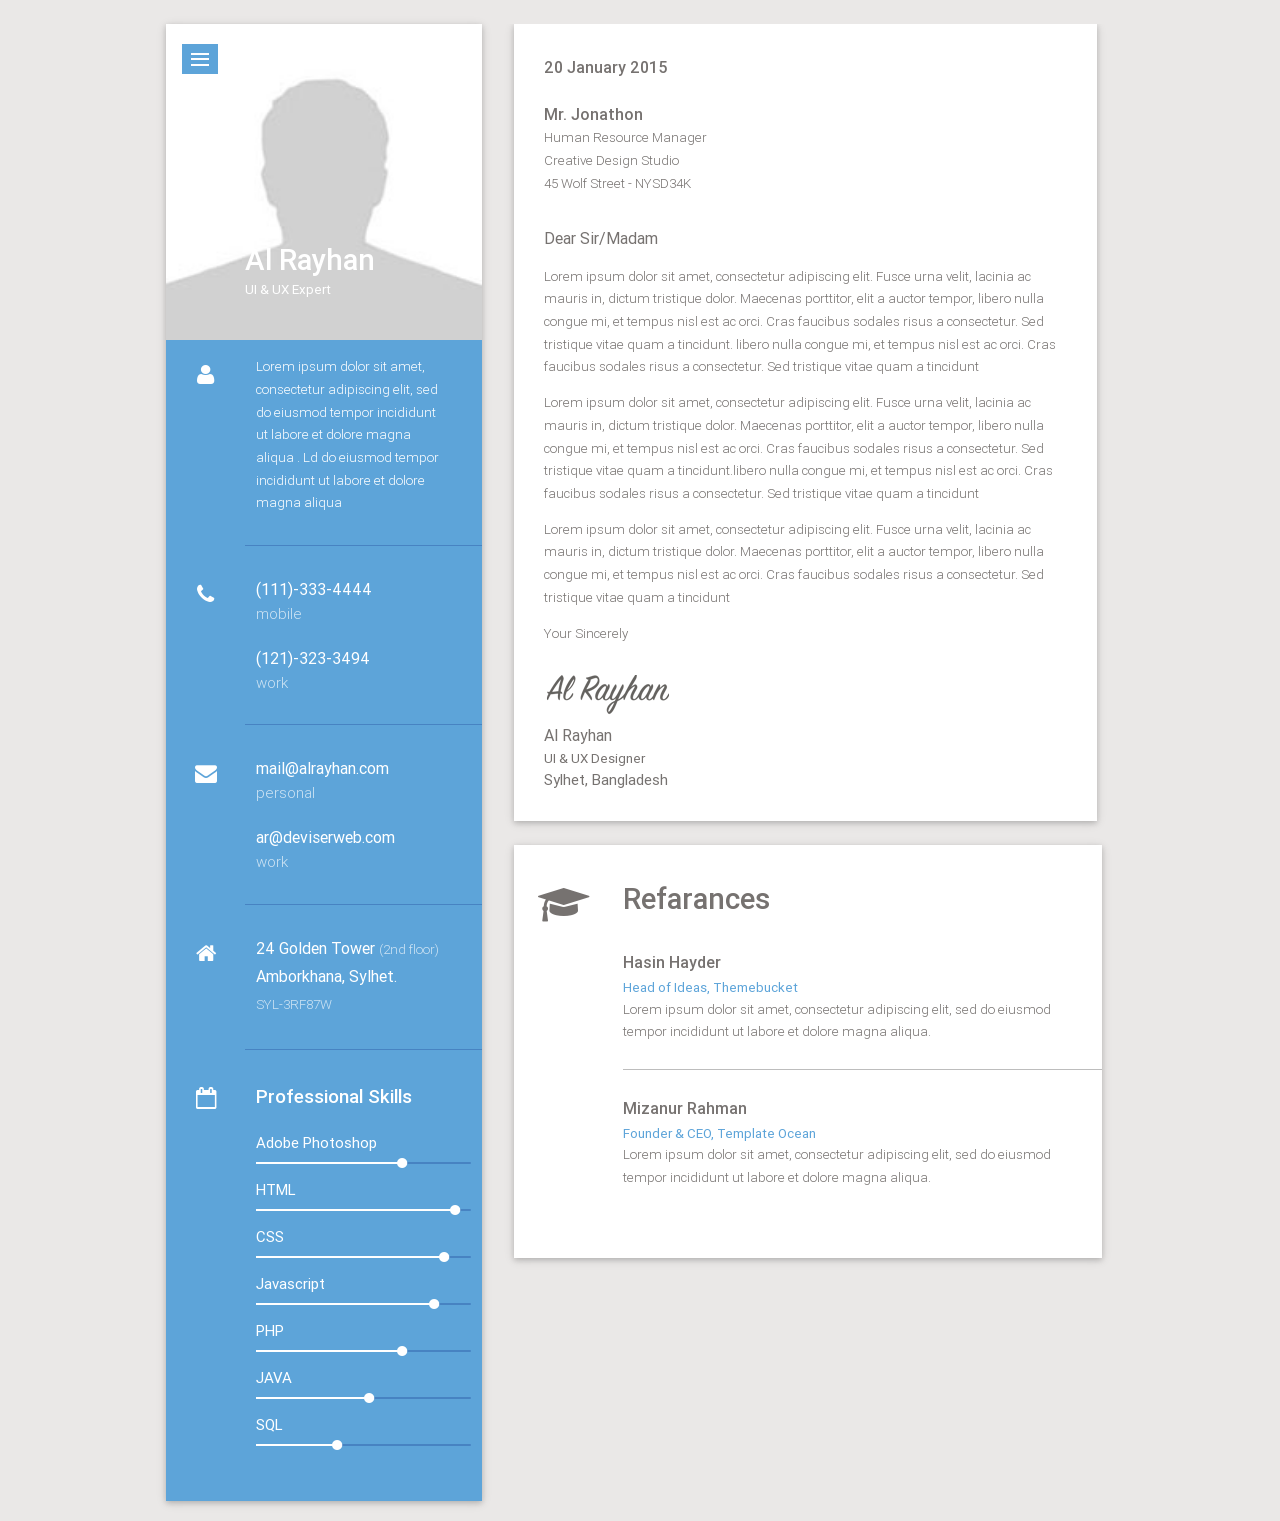
<file: SPA/cover-latter.html>
<!DOCTYPE html>
<!--[if IE 7]><html class="no-js ie7 oldie" lang="en-US"> <![endif]-->
<!--[if IE 8]><html class="no-js ie8 oldie" lang="en-US"> <![endif]-->
<!--[if gt IE 8]><!-->
<html lang="en">
    <head>
        <meta charset="utf-8">
        
        <!-- TITLE OF SITE-->
        <title> Al Rayhan </title>
        
        <!-- META TAG -->
        <meta name="viewport" content="width=device-width, initial-scale=1.0">
        <meta name="description" content="CV, Portfolio, Resume">
        <meta name="author" content="Desiver Web, Md. Siful Islam">
        
        <!-- FAVICON -->
        <link rel="icon" href="assets/images/favicon.ico">
        <link rel="apple-touch-icon" sizes="72x72" href="assets/images/apple-icon-72x72.png">
        <link rel="apple-touch-icon" sizes="76x76" href="assets/images/apple-icon-76x76.png">
        <link rel="apple-touch-icon" sizes="114x114" href="assets/images/apple-icon-114x114.png">

        <!-- ========================================
                Stylesheets
        ==========================================--> 
        
        <!-- MATERIALIZE CORE CSS -->
        <link href="assets/css/materialize.min.css" rel="stylesheet">
        

        <!-- ADDITIONAL CSS -->
        <link rel="stylesheet" href="assets/css/animate.css">
        

        <!-- FONTS -->
        <link href='http://fonts.googleapis.com/css?family=Roboto:400,100,300,700,400italic,700 italic' rel='stylesheet' type='text/css'>
        

        <!--FONTAWESOME CSS-->
        <link href="assets/icons/font-awesome-4.1.0/css/font-awesome.min.css" rel="stylesheet" type="text/css"> 
        

        <!-- CUSTOM STYLE -->
        <link href="assets/css/style.css" rel="stylesheet">
        

        <!-- RESPONSIVE CSS-->
        <link href="assets/css/responsive.css" rel="stylesheet">

        <!-- COLORS -->  
        <link rel="stylesheet" href="assets/css/colors/lime.css" title="lime">  <!-- Currently Using this color -->
        <!-- <link rel="alternate stylesheet" href="assets/css/colors/red.css" title="red"> -->
        <!-- <link rel="alternate stylesheet" href="assets/css/colors/purple.css" title="purple"> -->
        <!-- <link rel="alternate stylesheet" href="assets/css/colors/orange.css" title="orange"> -->
        <!-- <link rel="alternate stylesheet" href="assets/css/colors/green.css" title="green"> -->
        
        <!--[if lt IE 9]><script src="assets/js/ie8-responsive-file-warning.js"></script><![endif] -->
        <!-- HTML5 shim and Respond.js IE8 support of HTML5 elements and media queries -->
        <!--[if lt IE 9]>
          <script src="https://oss.maxcdn.com/libs/html5shiv/3.7.0/html5shiv.js"></script>
          <script src="https://oss.maxcdn.com/libs/respond.js/1.3.0/respond.min.js"></script>
        <![endif]-->
        
    </head>
    <body>
        <!-- Start Container-->
        <div class="container">
            <!-- row -->
            <div class="row">
            <!-- =========================================
                           SIDEBAR   
            ==========================================-->
                <!-- Start Sidebar -->
                <aside class="col l4 m12 s12 sidebar z-depth-1" id="sidebar">
                    <!--  Sidebar row -->
                    <div class="row">                      
                        <!--  top section   -->
                        <div class="heading">                            
                            <!-- =======================================
                                      IMAGE   
                            =========================================-->
                            <div class="feature-img">
                                <a href="index.html"><img src="assets/images/profile-img.jpg" class="responsive-img" alt=""></a> 
                            </div>                            
                            <!-- =========================================
                                       NAVIGATION   
                            ==========================================-->
                            <div class=" nav-icon">
                                <nav>
                                    <div class="nav-wrapper">
                                      <ul id="nav-mobile" class="side-nav">                                  
                                        <li><a href="index.html">Resume</a></li>                                        
                                        <li><a href="project.html">Projects</a></li>
                                        <li><a href="cover-latter.html">Cover Latter</a></li>
                                        <li><a href="contact.html">Contact</a></li>
                                      </ul>
                                      <a href="#" data-activates="nav-mobile" class="button-collapse  "><i class="mdi-navigation-menu"></i></a>
                                    </div>
                                </nav>
                            </div>                            
                            <!-- =========================================
                                       NAME AND TAGLINE
                            ==========================================-->
                            <div class="title col s12 m12 l9 right  wow fadeIn" data-wow-delay="0.1s">   
                                <h2>Al Rayhan</h2> <!-- title name -->
                                <h5>UI & UX Expert</h5>  <!-- tagline -->
                            </div>                         
                        </div>
                         <!-- sidebar info -->
                        <div class="col l12 m12 s12 sort-info sidebar-item">
                            <div class="row">                               
                                <div class="col m12 s12 l3 icon"> <!-- icon -->
                                   <i class="fa fa-user"></i>
                                </div>                                
                                <div class="col m12 s12 l9 info wow fadeIn a1" data-wow-delay="0.1s" > <!-- text -->
                                    <div class="section-item-details">
                                        <p>Lorem ipsum dolor sit amet, consectetur adipiscing elit, sed do eiusmod tempor incididunt ut labore et
                                        dolore magna aliqua . Ld do eiusmod tempor incididunt ut labore et dolore magna aliqua</p>
                                    </div>             
                                </div>
                            </div>         
                        </div>
                        <!-- MOBILE NUMBER -->
                        <div class="col l12 m12 s12  mobile sidebar-item">
                            <div class="row">                                
                                <div class="col m12 s12 l3 icon">
                                    <i class="fa fa-phone"></i> <!-- icon -->
                                </div>                                
                                <div class="col m12 s12 l9 info wow fadeIn a2" data-wow-delay="0.2s" >
                                    <div class="section-item-details">
                                        <div class="personal">
                                            <h4><a href="tel:555-555-5555">(111)-333-4444</a></h4> <!-- Number -->                                 
                                            <span>mobile</span> 
                                        </div>
                                        <div class="work">
                                            <h4><a href="tel:555-555-5555">(121)-323-3494</a></h4> <!-- Number -->
                                            <span>work</span> 
                                        </div>
                                    </div>
                                </div>
                            </div>             
                        </div>
                        <!--  EMAIL -->
                        <div class="col l12 m12 s12  email sidebar-item ">
                            <div class="row">                                
                                <div class="col m12 s12 l3 icon">
                                    <i class="fa fa-envelope"></i> <!-- icon -->
                                </div>                                
                                <div class="col m12 s12 l9 info wow fadeIn a3" data-wow-delay="0.3s">
                                    <div class="section-item-details">
                                        <div class="personal">                                    
                                            <h4><a href="mailto:someone@example.com">mail@alrayhan.com</a></h4> <!-- Email -->
                                            <span>personal</span> 
                                        </div>
                                        <div class="work">                                 
                                            <h4><a href="mailto:someone@example.com">ar@deviserweb.com</a></h4> <!-- Email -->
                                            <span>work</span> <br>
                                        </div>
                                    </div>
                                </div> 
                            </div>          
                        </div>
                        <!-- ADDRESS  -->
                        <div class="col l12 m12 s12  address sidebar-item ">
                            <div class="row">                                
                                <div class="col l3 m12  s12 icon">
                                    <i class="fa fa-home"></i> <!-- icon -->
                                </div>                                
                                <div class="col m12 s12 l9 info wow fadeIn a4" data-wow-delay="0.4s">
                                    <div class="section-item-details">
                                        <div class="address-details"> <!-- address  -->
                                            <h4>24 Golden Tower <span>(2nd floor)</span><br>
                                            Amborkhana, Sylhet.<br>
                                            <span>SYL-3RF87W</span></h4> 
                                        </div>                         
                                    </div>
                                </div>
                            </div>            
                        </div>
                        <!-- SKILLS -->
                        <div class="col l12 m12 s12  skills sidebar-item" >
                            <div class="row">
                                <div class="col m12 l3 s12 icon">
                                    <i class="fa fa-calendar-o"></i> <!-- icon -->
                                </div>
                                 <!-- Skills -->
                                <div class="col m12 l9 s12 skill-line a5 wow fadeIn" data-wow-delay="0.5s">
                                    <h3>Professional Skills </h3>
                                    
                                    <span>Adobe Photoshop</span>                                    
                                    <div class="progress">
                                        <div class="determinate"> 70% </div>
                                    </div>
                                    
                                    <span>HTML</span>
                                    <div class="progress">
                                        <div class="determinate"> 95%</div>
                                    </div>
                                    
                                    <span>CSS</span>
                                    <div class="progress">
                                        <div class="determinate">90%</div>
                                    </div>

                                    <span>Javascript</span>
                                    <div class="progress">
                                        <div class="determinate">85%</div>
                                    </div>

                                    <span>PHP</span>
                                    <div class="progress">
                                        <div class="determinate">70%</div>
                                    </div>

                                    <span>JAVA</span>
                                    <div class="progress">
                                        <div class="determinate">55%</div>
                                    </div>

                                    <span>SQL</span>
                                    <div class="progress">
                                        <div class="determinate">40%</div>
                                    </div>
                                </div>
                            </div>
                        </div>
                    </div>   <!-- end row -->
                </aside><!-- end sidebar -->
            <!-- =========================================
                     Cover latter 
            ==========================================-->

                <section class="col s12 m12 l8 section" id="section">
                    <div class="cover-latter z-depth-1">
                        <div class="cover-title">
                            <span>20 January 2015</span>
                            <h2>Mr. Jonathon</h2>
                            <p>Human Resource Manager<br>
                            Creative Design Studio <br>
                            45 Wolf Street - NYSD34K</p>
                        </div>
                        <h4 class="cover-title">Dear Sir/Madam</h4>
                        <p>Lorem ipsum dolor sit amet, consectetur adipiscing elit. Fusce urna velit, lacinia ac mauris in, dictum tristique dolor.
                        Maecenas porttitor, elit a auctor tempor, libero nulla congue mi, et tempus nisl est ac orci. Cras faucibus sodales risus a 
                        consectetur. Sed tristique vitae quam a tincidunt. libero nulla congue mi, et tempus nisl est ac orci. Cras faucibus sodales 
                        risus a consectetur. Sed tristique vitae quam a tincidunt</p>
                        
                        <p>Lorem ipsum dolor sit amet, consectetur adipiscing elit. Fusce urna velit, lacinia ac mauris in, dictum tristique dolor. 
                        Maecenas porttitor, elit a auctor tempor, libero nulla congue mi, et tempus nisl est ac orci. Cras faucibus sodales risus a 
                        consectetur. Sed tristique vitae quam a tincidunt.libero nulla congue mi, et tempus nisl est ac orci. Cras faucibus sodales 
                        risus a consectetur. Sed tristique vitae quam a tincidunt</p>
                        
                        <p>Lorem ipsum dolor sit amet, consectetur adipiscing elit. Fusce urna velit, lacinia ac mauris in, dictum tristique dolor.
                        Maecenas porttitor, elit a auctor tempor, libero nulla congue mi, et tempus nisl est ac orci. Cras faucibus sodales risus a 
                        consectetur. Sed tristique vitae quam a tincidunt</p>
                        <div class="cover-title">
                            <p>Your Sincerely</p>
                        </div>
                        <div class="signature">
                            <img src="assets/images/sig.png" alt="" class="img-responsive"> </img>                           
                            <h4>Al Rayhan</h4>
                            <h5> UI & UX Designer </h5> 
                            <span>Sylhet, Bangladesh</span>                            
                        </div>
                    </div>
                <!-- =========================================
                   Refference  
                ==========================================-->
                    <div class="col s12 m12 l12 section-wrapper refarances z-depth-1">
                        <div class="row"> 
                            <div class="section-icon col s12 m12 l2">
                                <i class="fa fa-graduation-cap"></i>
                            </div>
                            <div class="custom-content col s12 m12 l10 wow fadeIn a1" data-wow-delay="0.1s">
                                <h2>Refarances</h2>

                                <div class="custom-content-wrapper wow fadeIn a2" data-wow-delay="0.2s" >
                                    <h3>Hasin Hayder</h3>
                                    <span>Head of Ideas, Themebucket </span>
                                    <p>Lorem ipsum dolor sit amet, consectetur adipiscing elit, sed do eiusmod tempor incididunt ut labore et dolore magna aliqua.</p>
                                </div>

                                <div class="custom-content-wrapper wow fadeIn a3" data-wow-delay="0.3s" >
                                    <h3>Mizanur Rahman</h3>
                                    <span>Founder & CEO, Template Ocean</span>
                                    <p>Lorem ipsum dolor sit amet, consectetur adipiscing elit, sed do eiusmod tempor incididunt ut labore et dolore magna aliqua. </p>
                                </div>
                            </div>
                        </div>
                    </div>
                </section>
            </div><!-- end row -->
        </div> <!-- end container -->
            
        <!--=======================
                JavaScript
        ========================-->
        <!-- Jquery core js-->
        <script src="assets/js/jquery.min.js"></script>
        
        <!-- materialize js-->
        <script src="assets/js/materialize.min.js"></script>
        
        <!-- wow js-->
        <script src="assets/js/wow.min.js"></script>
        
        <!-- Masonry js-->
        <script src="assets/js/masonry.pkgd.js"></script>
        
        <!-- Customized js -->
        <script src="assets/js/init.js"></script>
    </body>
</html>
</file>
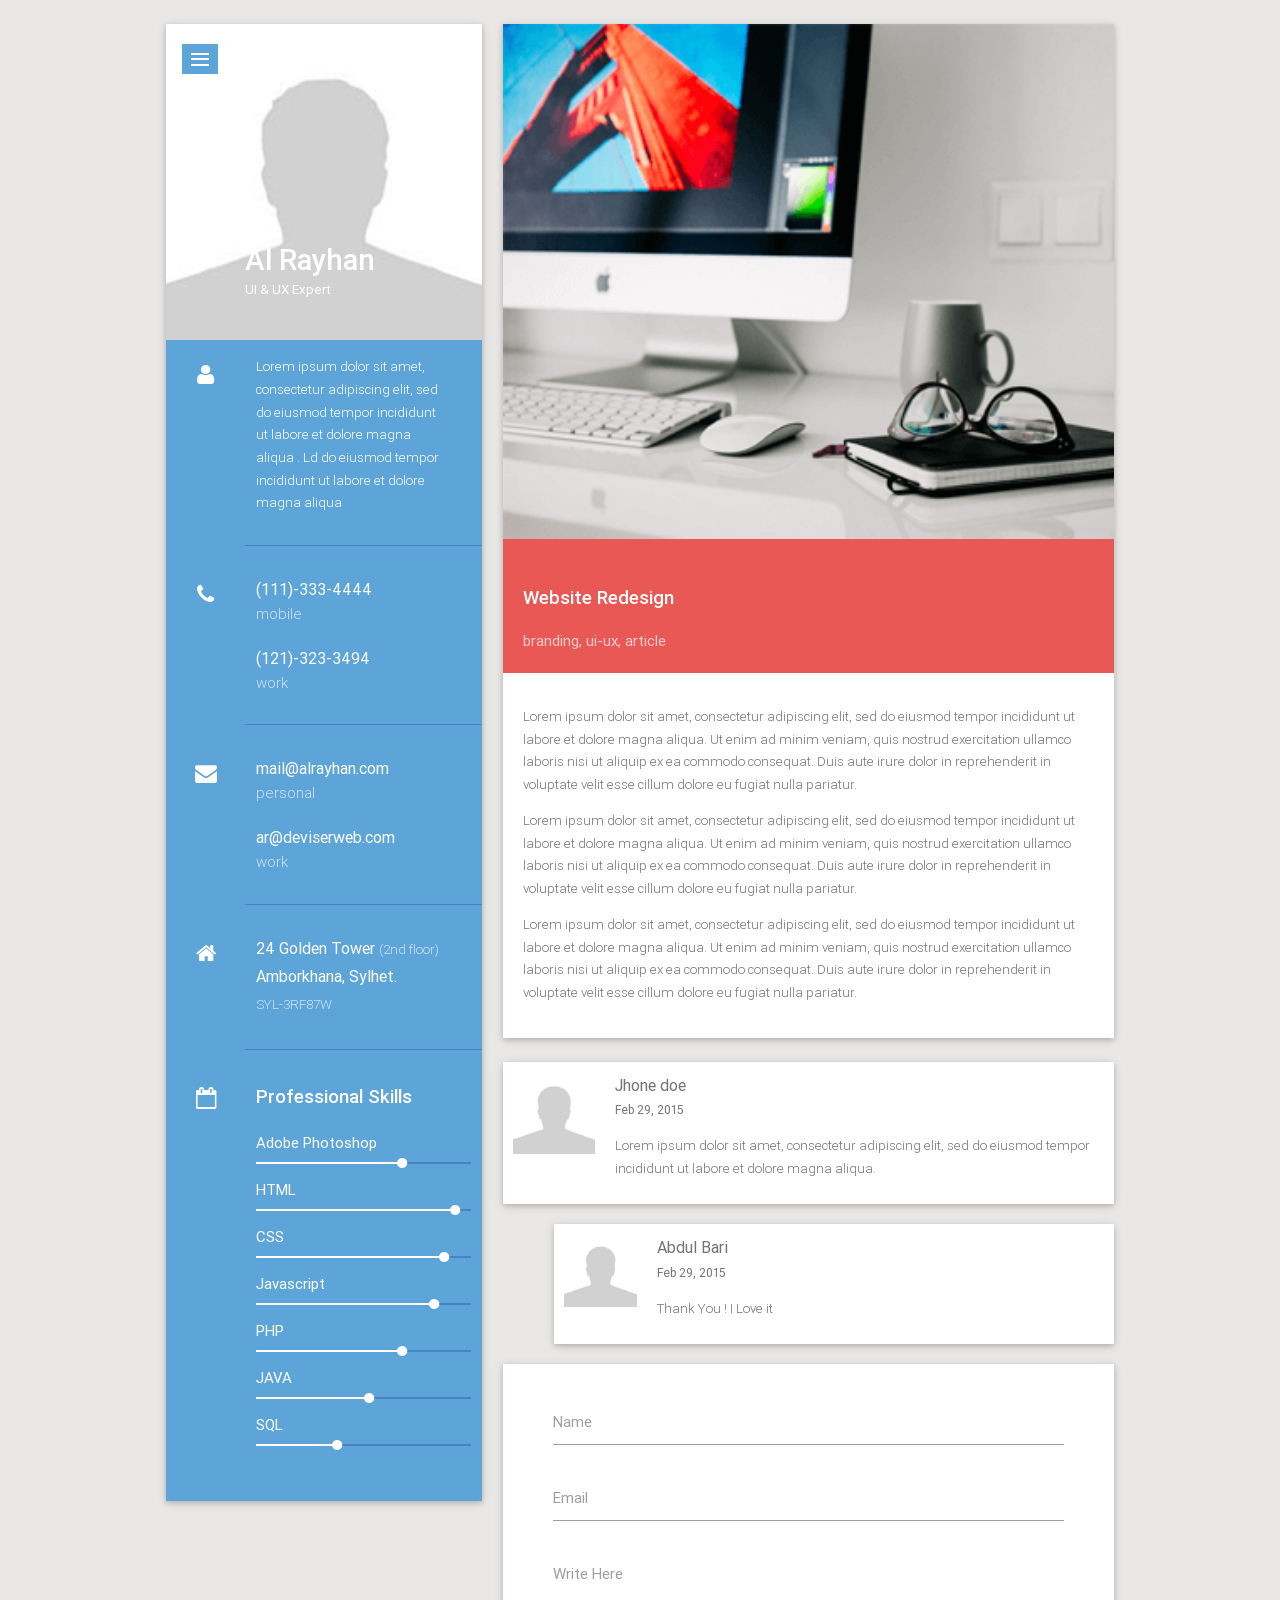
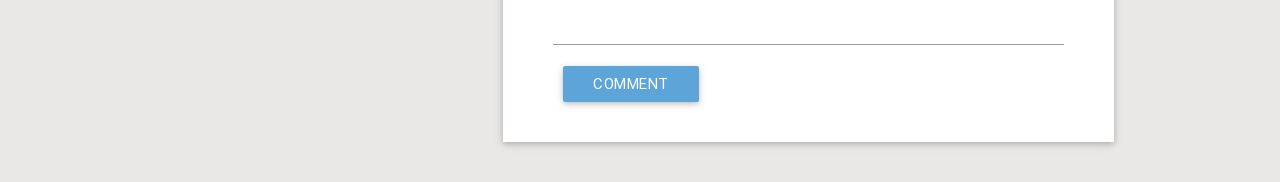
<file: SPA/project-details.html>
<!DOCTYPE html>
<!--[if IE 7]><html class="no-js ie7 oldie" lang="en-US"> <![endif]-->
<!--[if IE 8]><html class="no-js ie8 oldie" lang="en-US"> <![endif]-->
<!--[if gt IE 8]><!-->
<html lang="en">
    <head>
        <meta charset="utf-8">
        
        <!-- TITLE OF SITE-->
        <title> Al Rayhan </title>
        
        <!-- META TAG -->
        <meta name="viewport" content="width=device-width, initial-scale=1.0">
        <meta name="description" content="CV, Portfolio, Resume">
        <meta name="author" content="Desiver Web, Md. Siful Islam">
        
        <!-- FAVICON -->
        <link rel="icon" href="assets/images/favicon.ico">
        <link rel="apple-touch-icon" sizes="72x72" href="assets/images/apple-icon-72x72.png">
        <link rel="apple-touch-icon" sizes="76x76" href="assets/images/apple-icon-76x76.png">
        <link rel="apple-touch-icon" sizes="114x114" href="assets/images/apple-icon-114x114.png">

        <!-- ========================================
                Stylesheets
        ==========================================--> 
        
        <!-- MATERIALIZE CORE CSS -->
        <link href="assets/css/materialize.min.css" rel="stylesheet">
        

        <!-- ADDITIONAL CSS -->
        <link rel="stylesheet" href="assets/css/animate.css">
        

        <!-- FONTS -->
        <link href='http://fonts.googleapis.com/css?family=Roboto:400,100,300,700,400italic,700 italic' rel='stylesheet' type='text/css'>
        

        <!--FONTAWESOME CSS-->
        <link href="assets/icons/font-awesome-4.1.0/css/font-awesome.min.css" rel="stylesheet" type="text/css"> 
        

        <!-- CUSTOM STYLE -->
        <link href="assets/css/style.css" rel="stylesheet">
        

        <!-- RESPONSIVE CSS-->
        <link href="assets/css/responsive.css" rel="stylesheet">

        <!-- COLORS -->  
        <link rel="stylesheet" href="assets/css/colors/lime.css" title="lime">  <!-- Currently Using this color -->
        <!-- <link rel="alternate stylesheet" href="assets/css/colors/red.css" title="red"> -->
        <!-- <link rel="alternate stylesheet" href="assets/css/colors/purple.css" title="purple"> -->
        <!-- <link rel="alternate stylesheet" href="assets/css/colors/orange.css" title="orange"> -->
        <!-- <link rel="alternate stylesheet" href="assets/css/colors/green.css" title="green"> -->
        
        <!--[if lt IE 9]><script src="assets/js/ie8-responsive-file-warning.js"></script><![endif] -->
        <!-- HTML5 shim and Respond.js IE8 support of HTML5 elements and media queries -->
        <!--[if lt IE 9]>
          <script src="https://oss.maxcdn.com/libs/html5shiv/3.7.0/html5shiv.js"></script>
          <script src="https://oss.maxcdn.com/libs/respond.js/1.3.0/respond.min.js"></script>
        <![endif]-->
        
    </head>
    <body>
        <!-- Start Container-->
        <div class="container">
            <!-- row -->
            <div class="row">
            <!-- =========================================
                           SIDEBAR   
            ==========================================-->
                <!-- Start Sidebar -->
                <aside class="col l4 m12 s12 sidebar z-depth-1" id="sidebar">
                    <!--  Sidebar row -->
                    <div class="row">                      
                        <!--  top section   -->
                        <div class="heading">                            
                            <!-- =======================================
                                      IMAGE   
                            =========================================-->
                            <div class="feature-img">
                                <a href="index.html"><img src="assets/images/profile-img.jpg" class="responsive-img" alt=""></a> 
                            </div>                            
                            <!-- =========================================
                                       NAVIGATION   
                            ==========================================-->
                            <div class=" nav-icon">
                                <nav>
                                    <div class="nav-wrapper">
                                      <ul id="nav-mobile" class="side-nav">                                  
                                        <li><a href="index.html">Resume</a></li>                                        
                                        <li><a href="project.html">Projects</a></li>
                                        <li><a href="cover-latter.html">Cover Latter</a></li>
                                        <li><a href="contact.html">Contact</a></li>
                                      </ul>
                                      <a href="#" data-activates="nav-mobile" class="button-collapse  "><i class="mdi-navigation-menu"></i></a>
                                    </div>
                                </nav>
                            </div>                            
                            <!-- =========================================
                                       NAME AND TAGLINE
                            ==========================================-->
                            <div class="title col s12 m12 l9 right  wow fadeIn" data-wow-delay="0.1s">   
                                <h2>Al Rayhan</h2> <!-- title name -->
                                <h5>UI & UX Expert</h5>  <!-- tagline -->
                            </div>                         
                        </div>
                         <!-- sidebar info -->
                        <div class="col l12 m12 s12 sort-info sidebar-item">
                            <div class="row">                               
                                <div class="col m12 s12 l3 icon"> <!-- icon -->
                                   <i class="fa fa-user"></i>
                                </div>                                
                                <div class="col m12 s12 l9 info wow fadeIn a1" data-wow-delay="0.1s" > <!-- text -->
                                    <div class="section-item-details">
                                        <p>Lorem ipsum dolor sit amet, consectetur adipiscing elit, sed do eiusmod tempor incididunt ut labore et
                                        dolore magna aliqua . Ld do eiusmod tempor incididunt ut labore et dolore magna aliqua</p>
                                    </div>             
                                </div>
                            </div>         
                        </div>
                        <!-- MOBILE NUMBER -->
                        <div class="col l12 m12 s12  mobile sidebar-item">
                            <div class="row">                                
                                <div class="col m12 s12 l3 icon">
                                    <i class="fa fa-phone"></i> <!-- icon -->
                                </div>                                
                                <div class="col m12 s12 l9 info wow fadeIn a2" data-wow-delay="0.2s" >
                                    <div class="section-item-details">
                                        <div class="personal">
                                            <h4><a href="tel:555-555-5555">(111)-333-4444</a></h4> <!-- Number -->
                                            <span>mobile</span> 
                                        </div>
                                        <div class="work">
                                            <h4><a href="tel:555-555-5555">(121)-323-3494</a></h4> <!-- Number -->
                                            <span>work</span> 
                                        </div>
                                    </div>
                                </div>
                            </div>             
                        </div>
                        <!--  EMAIL -->
                        <div class="col l12 m12 s12  email sidebar-item ">
                            <div class="row">                                
                                <div class="col m12 s12 l3 icon">
                                    <i class="fa fa-envelope"></i> <!-- icon -->
                                </div>                                
                                <div class="col m12 s12 l9 info wow fadeIn a3" data-wow-delay="0.3s">
                                    <div class="section-item-details">
                                        <div class="personal">                                    
                                            <h4><a href="mailto:someone@example.com">mail@alrayhan.com</a></h4> <!-- Email -->
                                            <span>personal</span> 
                                        </div>
                                        <div class="work">                                 
                                            <h4><a href="mailto:someone@example.com">ar@deviserweb.com</a></h4> <!-- Email -->
                                            <span>work</span> <br>
                                        </div>
                                    </div>
                                </div> 
                            </div>          
                        </div>
                        <!-- ADDRESS  -->
                        <div class="col l12 m12 s12  address sidebar-item ">
                            <div class="row">                                
                                <div class="col l3 m12  s12 icon">
                                    <i class="fa fa-home"></i> <!-- icon -->
                                </div>                                
                                <div class="col m12 s12 l9 info wow fadeIn a4" data-wow-delay="0.4s">
                                    <div class="section-item-details">
                                        <div class="address-details"> <!-- address  -->
                                            <h4>24 Golden Tower <span>(2nd floor)</span><br>
                                            Amborkhana, Sylhet.<br>
                                            <span>SYL-3RF87W</span></h4> 
                                        </div>                         
                                    </div>
                                </div>
                            </div>            
                        </div>
                        <!-- SKILLS -->
                        <div class="col l12 m12 s12  skills sidebar-item" >
                            <div class="row">
                                <div class="col m12 l3 s12 icon">
                                    <i class="fa fa-calendar-o"></i> <!-- icon -->
                                </div>
                                 <!-- Skills -->
                                <div class="col m12 l9 s12 skill-line a5 wow fadeIn" data-wow-delay="0.5s">
                                    <h3>Professional Skills </h3>
                                    
                                    <span>Adobe Photoshop</span>                                    
                                    <div class="progress">
                                        <div class="determinate"> 70% </div>
                                    </div>
                                    
                                    <span>HTML</span>
                                    <div class="progress">
                                        <div class="determinate"> 95%</div>
                                    </div>
                                    
                                    <span>CSS</span>
                                    <div class="progress">
                                        <div class="determinate">90%</div>
                                    </div>

                                    <span>Javascript</span>
                                    <div class="progress">
                                        <div class="determinate">85%</div>
                                    </div>

                                    <span>PHP</span>
                                    <div class="progress">
                                        <div class="determinate">70%</div>
                                    </div>

                                    <span>JAVA</span>
                                    <div class="progress">
                                        <div class="determinate">55%</div>
                                    </div>

                                    <span>SQL</span>
                                    <div class="progress">
                                        <div class="determinate">40%</div>
                                    </div>
                                </div>
                            </div>
                        </div>
                    </div>   <!-- end row -->
                </aside><!-- end sidebar -->
            
                <!-- =========================================
                         Full blog post
                ==========================================-->

                <section class="col s12 m12 l8 section" > 
                    <div class="row">
                        <div class="blog"> <!-- full Blog start -->
                            <div class="col s12 m12 l12 blog-post">
                                <div class="thumbnail z-depth-1 animated">
                                    <img src="assets/images/blog1.jpg" alt="" class="responsive-img">                                        
                                    <div class="blog-details">
                                        <div class="post-title" id="blog-post-1">
                                            <a href="">
                                                <h3>Website Redesign</h3>
                                                <span>branding, ui-ux, article</span>
                                            </a>
                                        </div> 
                                        <div class="post-details">
                                            <p>Lorem ipsum dolor sit amet, consectetur adipiscing elit, sed do eiusmod tempor incididunt ut labore et dolore magna aliqua. Ut enim ad minim veniam, quis nostrud exercitation ullamco laboris nisi ut aliquip ex ea commodo consequat. Duis aute irure dolor in reprehenderit in voluptate velit esse cillum dolore eu fugiat nulla pariatur.</p>
                                            <p>Lorem ipsum dolor sit amet, consectetur adipiscing elit, sed do eiusmod tempor incididunt ut labore et dolore magna aliqua. Ut enim ad minim veniam, quis nostrud exercitation ullamco laboris nisi ut aliquip ex ea commodo consequat. Duis aute irure dolor in reprehenderit in voluptate velit esse cillum dolore eu fugiat nulla pariatur.</p>
                                            <p>Lorem ipsum dolor sit amet, consectetur adipiscing elit, sed do eiusmod tempor incididunt ut labore et dolore magna aliqua. Ut enim ad minim veniam, quis nostrud exercitation ullamco laboris nisi ut aliquip ex ea commodo consequat. Duis aute irure dolor in reprehenderit in voluptate velit esse cillum dolore eu fugiat nulla pariatur.</p>
                                        </div> 
                                    </div>              
                                </div>
                            </div>
                        </div> <!-- end  post -->
                        
                        <!-- =======================================
                             Comments
                        =========================================-->
                        <div class="col s12 m12 l12 comment right" > <!-- comment start from here -->
                            <div class="row">    
                                <div class="section-wrapper z-depth-1 wow fadeIn" data-wow-delay="0.1s">
                                    <div class="col s12 m12 l2 comment-img">
                                       <img src="assets/images/pp3.jpg" alt="" class="responsive-img"> 
                                    </div>
                                    <div class="col col s12 m12 l10 comment-details">
                                        <h4> Jhone doe </h4>
                                        <span>Feb 29, 2015</span>
                                        <p>Lorem ipsum dolor sit amet, consectetur adipiscing elit, sed do eiusmod tempor incididunt ut labore et dolore magna aliqua.</p>
                                    </div>
                                </div>
                            </div>
                        </div>  <!-- comment end from here -->
                        <div class="col s12 m12 l11 comment right" > <!-- comment start from here -->
                            <div class="row">    
                                <div class="section-wrapper z-depth-1 wow fadeIn" data-wow-delay="0.1s">
                                    <div class="col s12 m12 l2 comment-img">
                                        <img src="assets/images/pp3.jpg" alt="" class="responsive-img"> 
                                    </div>
                                    <div class="col col s12 m12 l10 comment-details">
                                        <h4> Abdul Bari </h4>
                                        <span>Feb 29, 2015</span>
                                        <p>Thank You ! I Love it </p>
                                    </div>
                                </div>
                            </div>
                        </div> <!-- comment end here -->
                        <div class="col s12 m12 l12 z-depth-1 comment-form" > <!-- Write comment from here -->
                            <div class="row"> 
                                <div class="input-field col s12 m12 l12 wow fadeIn a2" data-wow-delay="0.1s">
                                    <input id="name" name="name" type="text" class="validate">
                                    <label for="name">Name</label>
                                </div>
                                <div class="input-field col s12 wow fadeIn a4" data-wow-delay="0.3s">
                                    <input id="email" type="email" name="email" class="validate">
                                    <label for="email">Email</label>
                                </div>
                                <div class="input-field col s12 m12 l12">
                                    <textarea id="textarea1" class="materialize-textarea"></textarea>
                                    <label for="textarea1">Write Here</label>
                                    <button class="btn waves-effect waves-light wow fadeIn" type="submit" name="action" data-wow-delay="0.5s">Comment</button>
                                </div>
                            </div>
                        </div>
                    </div>
                </section> <!-- full blog end-->
                
            </div><!-- end row -->
        </div><!-- end container -->



      
    
        <!--=======================
                JavaScript
        ===================== -->
        <!-- Jquery core js-->
        <script src="assets/js/jquery.min.js"></script>
        
        <!-- materialize js-->
        <script src="assets/js/materialize.min.js"></script>
        
        <!-- wow js-->
        <script src="assets/js/wow.min.js"></script>
        
        <!-- Masonry js-->
        <script src="assets/js/masonry.pkgd.js"></script>

        <!-- Customized js -->
        <script src="assets/js/init.js"></script>
        
    </body>
</html>
</file>
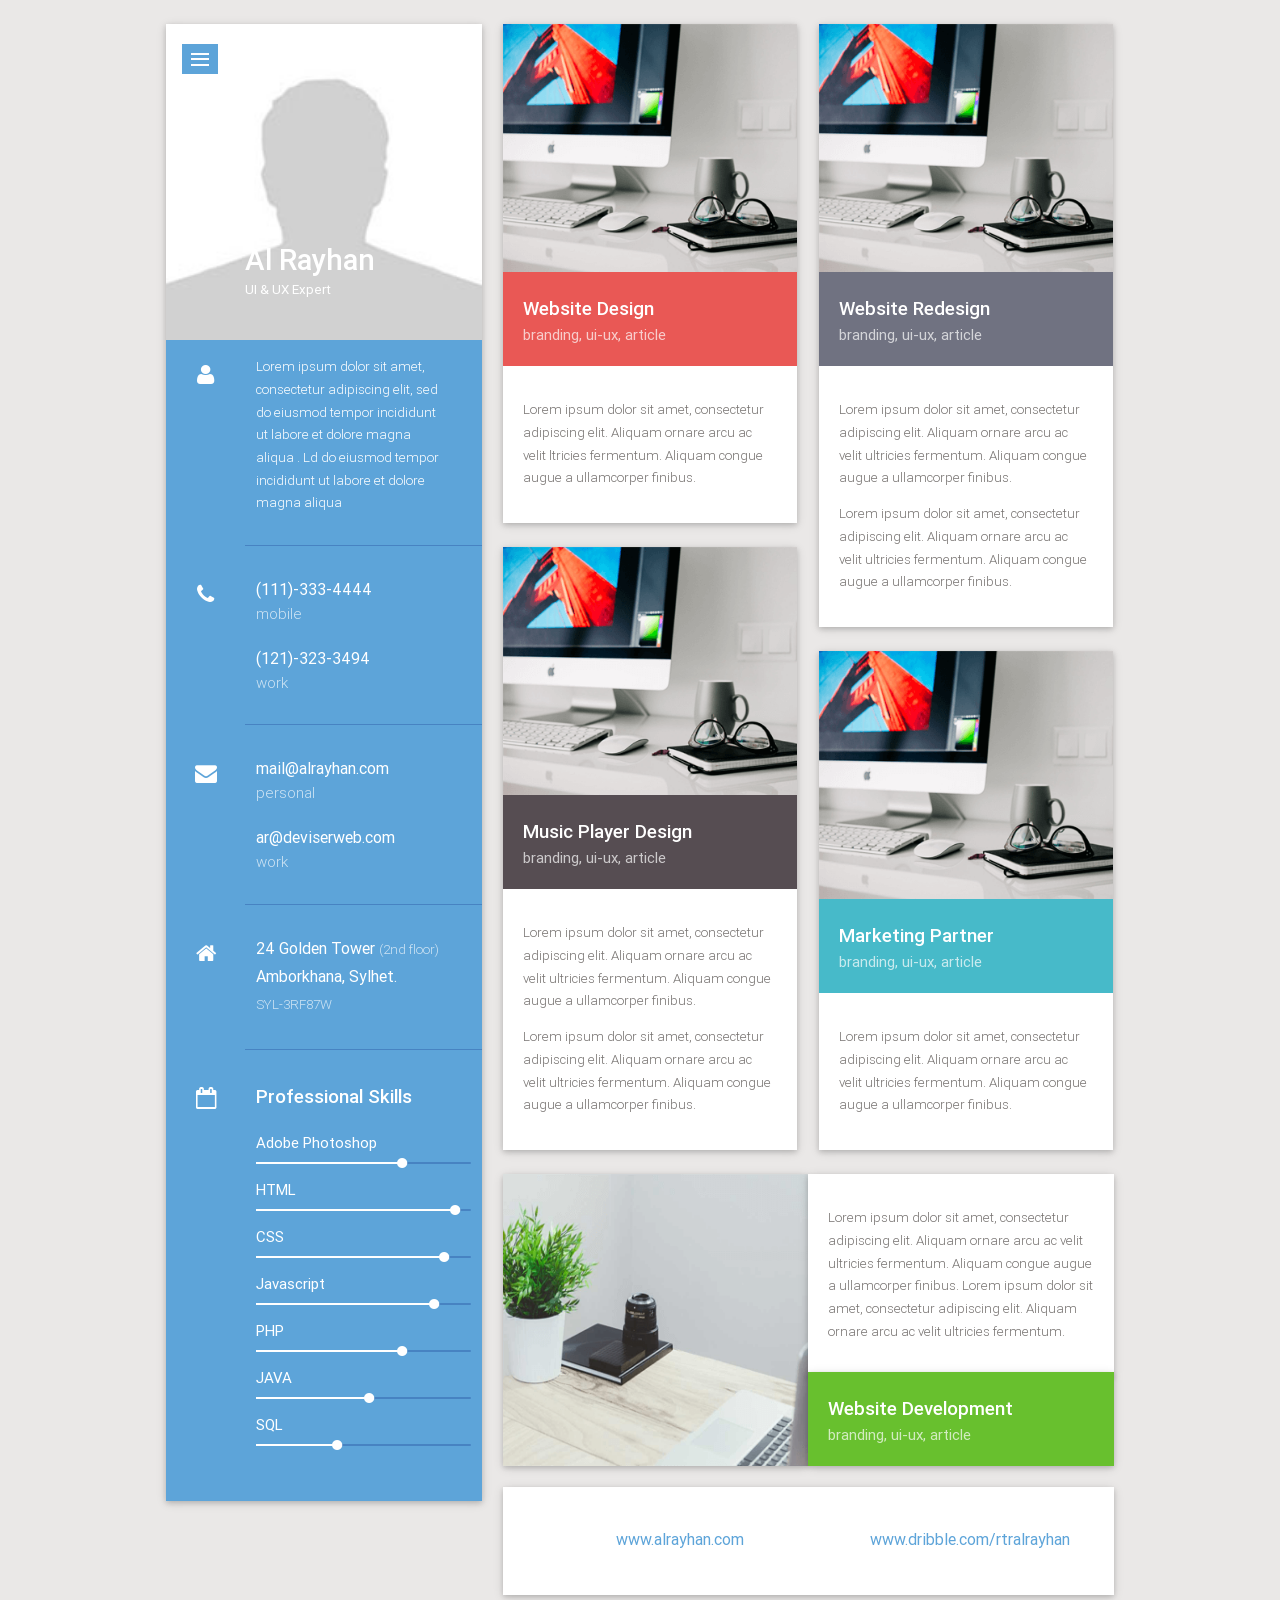
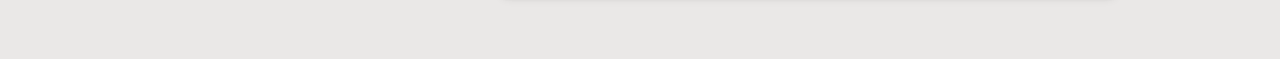
<file: SPA/project.html>
<!DOCTYPE html>
<!--[if IE 7]><html class="no-js ie7 oldie" lang="en-US"> <![endif]-->
<!--[if IE 8]><html class="no-js ie8 oldie" lang="en-US"> <![endif]-->
<!--[if gt IE 8]><!-->
<html lang="en">
    <head>
        <meta charset="utf-8">
        
        <!-- TITLE OF SITE-->
        <title> Al Rayhan </title>
        
        <!-- META TAG -->
        <meta name="viewport" content="width=device-width, initial-scale=1.0">
        <meta name="description" content="CV, Portfolio, Resume">
        <meta name="author" content="Desiver Web, Md. Siful Islam">
        
        <!-- FAVICON -->
        <link rel="icon" href="assets/images/favicon.ico">
        <link rel="apple-touch-icon" sizes="72x72" href="assets/images/apple-icon-72x72.png">
        <link rel="apple-touch-icon" sizes="76x76" href="assets/images/apple-icon-76x76.png">
        <link rel="apple-touch-icon" sizes="114x114" href="assets/images/apple-icon-114x114.png">

        <!-- ========================================
                STYLESHEETS
        ==========================================--> 
        
        <!-- MATERIALIZE CORE CSS -->
        <link href="assets/css/materialize.min.css" rel="stylesheet">
        

        <!-- ADDITIONAL CSS -->
        <link rel="stylesheet" href="assets/css/animate.css">
        

        <!-- FONTS -->
        <link href='http://fonts.googleapis.com/css?family=Roboto:400,100,300,700,400italic,700 italic' rel='stylesheet' type='text/css'>
        

        <!--FONTAWESOME CSS-->
        <link href="assets/icons/font-awesome-4.1.0/css/font-awesome.min.css" rel="stylesheet" type="text/css"> 
        

        <!-- CUSTOM STYLE -->
        <link href="assets/css/style.css" rel="stylesheet">
        

        <!-- RESPONSIVE CSS-->
        <link href="assets/css/responsive.css" rel="stylesheet">

        <!-- COLORS -->  
        <link rel="stylesheet" href="assets/css/colors/lime.css" title="lime">  <!-- Currently Using this color -->
        <!-- <link rel="alternate stylesheet" href="assets/css/colors/red.css" title="red"> -->
        <!-- <link rel="alternate stylesheet" href="assets/css/colors/purple.css" title="purple"> -->
        <!-- <link rel="alternate stylesheet" href="assets/css/colors/orange.css" title="orange"> -->
        <!-- <link rel="alternate stylesheet" href="assets/css/colors/green.css" title="green"> -->
        
        <!--[if lt IE 9]><script src="assets/js/ie8-responsive-file-warning.js"></script><![endif] -->
        <!-- HTML5 shim and Respond.js IE8 support of HTML5 elements and media queries -->
        <!--[if lt IE 9]>
          <script src="https://oss.maxcdn.com/libs/html5shiv/3.7.0/html5shiv.js"></script>
          <script src="https://oss.maxcdn.com/libs/respond.js/1.3.0/respond.min.js"></script>
        <![endif]-->
        
    </head>
    <body>
        <!-- Start Container-->
        <div class="container">
            <!-- row -->
            <div class="row">
            <!-- =========================================
                           SIDEBAR   
            ==========================================-->
                <!-- Start Sidebar -->
                <aside class="col l4 m12 s12 sidebar z-depth-1" id="sidebar">
                    <!--  Sidebar row -->
                    <div class="row">                      
                        <!--  top section   -->
                        <div class="heading">                            
                            <!-- =======================================
                                      IMAGE   
                            =========================================-->
                            <div class="feature-img">
                                <a href="index.html"><img src="assets/images/profile-img.jpg" class="responsive-img" alt=""></a> 
                            </div>                            
                            <!-- =========================================
                                       NAVIGATION   
                            ==========================================-->
                            <div class=" nav-icon">
                                <nav>
                                    <div class="nav-wrapper">
                                      <ul id="nav-mobile" class="side-nav">                                  
                                        <li><a href="index.html">Resume</a></li>                                        
                                        <li><a href="project.html">Projects</a></li>
                                        <li><a href="cover-latter.html">Cover Latter</a></li>
                                        <li><a href="contact.html">Contact</a></li>
                                      </ul>
                                      <a href="#" data-activates="nav-mobile" class="button-collapse  "><i class="mdi-navigation-menu"></i></a>
                                    </div>
                                </nav>
                            </div>                            
                            <!-- =========================================
                                       NAME AND TAGLINE
                            ==========================================-->
                            <div class="title col s12 m12 l9 right  wow fadeIn" data-wow-delay="0.1s">   
                                <h2>Al Rayhan</h2> <!-- title name -->
                                <h5>UI & UX Expert</h5>  <!-- tagline -->
                            </div>                         
                        </div>
                         <!-- sidebar info -->
                        <div class="col l12 m12 s12 sort-info sidebar-item">
                            <div class="row">                               
                                <div class="col m12 s12 l3 icon"> <!-- icon -->
                                   <i class="fa fa-user"></i>
                                </div>                                
                                <div class="col m12 s12 l9 info wow fadeIn a1" data-wow-delay="0.1s" > <!-- text -->
                                    <div class="section-item-details">
                                        <p>Lorem ipsum dolor sit amet, consectetur adipiscing elit, sed do eiusmod tempor incididunt ut labore et
                                        dolore magna aliqua . Ld do eiusmod tempor incididunt ut labore et dolore magna aliqua</p>
                                    </div>             
                                </div>
                            </div>         
                        </div>
                        
                        <!-- MOBILE NUMBER -->
                        <div class="col l12 m12 s12  mobile sidebar-item">
                            <div class="row">                                
                                <div class="col m12 s12 l3 icon">
                                    <i class="fa fa-phone"></i> <!-- icon -->
                                </div>                                
                                <div class="col m12 s12 l9 info wow fadeIn a2" data-wow-delay="0.2s" >
                                    <div class="section-item-details">
                                        <div class="personal">
                                            <h4><a href="tel:555-555-5555">(111)-333-4444</a></h4> <!-- Number -->
                                            <span>mobile</span> 
                                        </div>
                                        <div class="work">
                                            <h4><a href="tel:555-555-5555">(121)-323-3494</a></h4> <!-- Number -->
                                            <span>work</span> 
                                        </div>
                                    </div>
                                </div>
                            </div>             
                        </div>
                        
                        <!--  EMAIL -->
                        <div class="col l12 m12 s12  email sidebar-item ">
                            <div class="row">                                
                                <div class="col m12 s12 l3 icon">
                                    <i class="fa fa-envelope"></i> <!-- icon -->
                                </div>                                
                                <div class="col m12 s12 l9 info wow fadeIn a3" data-wow-delay="0.3s">
                                    <div class="section-item-details">
                                        <div class="personal">                                    
                                            <h4><a href="mailto:someone@example.com">mail@alrayhan.com</a></h4> <!-- Email -->
                                            <span>personal</span> 
                                        </div>
                                        <div class="work">                                 
                                            <h4><a href="mailto:someone@example.com">ar@deviserweb.com</a></h4> <!-- Email -->
                                            <span>work</span> <br>
                                        </div>
                                    </div>
                                </div> 
                            </div>          
                        </div>
                        
                        <!-- ADDRESS  -->
                        <div class="col l12 m12 s12  address sidebar-item ">
                            <div class="row">                                
                                <div class="col l3 m12  s12 icon">
                                    <i class="fa fa-home"></i> <!-- icon -->
                                </div>                                
                                <div class="col m12 s12 l9 info wow fadeIn a4" data-wow-delay="0.4s">
                                    <div class="section-item-details">
                                        <div class="address-details"> <!-- address  -->
                                            <h4>24 Golden Tower <span>(2nd floor)</span><br>
                                            Amborkhana, Sylhet.<br>
                                            <span>SYL-3RF87W</span></h4> 
                                        </div>                         
                                    </div>
                                </div>
                            </div>            
                        </div>
                        <!-- SKILLS -->
                        <div class="col l12 m12 s12  skills sidebar-item" >
                            <div class="row">
                                <div class="col m12 l3 s12 icon">
                                    <i class="fa fa-calendar-o"></i> <!-- icon -->
                                </div>
                                 <!-- Skills -->
                                <div class="col m12 l9 s12 skill-line a5 wow fadeIn" data-wow-delay="0.5s">
                                    <h3>Professional Skills </h3>
                                    
                                    <span>Adobe Photoshop</span>                                    
                                    <div class="progress">
                                        <div class="determinate"> 70% </div>
                                    </div>
                                    
                                    <span>HTML</span>
                                    <div class="progress">
                                        <div class="determinate"> 95%</div>
                                    </div>
                                    
                                    <span>CSS</span>
                                    <div class="progress">
                                        <div class="determinate">90%</div>
                                    </div>

                                    <span>Javascript</span>
                                    <div class="progress">
                                        <div class="determinate">85%</div>
                                    </div>

                                    <span>PHP</span>
                                    <div class="progress">
                                        <div class="determinate">70%</div>
                                    </div>

                                    <span>JAVA</span>
                                    <div class="progress">
                                        <div class="determinate">55%</div>
                                    </div>

                                    <span>SQL</span>
                                    <div class="progress">
                                        <div class="determinate">40%</div>
                                    </div>
                                </div>
                            </div>
                        </div>
                    </div>   <!-- end row -->
                </aside><!-- end sidebar -->

            <!-- =======================================
                          Projects 
            =========================================-->
                <section class="col s12 m12 l8 section" > <!-- Blog section start --> 
                    <div class="row">
                        <div class="blog">
                            <div class="col s12 m12 l6 blog-post">
                                <div class="thumbnail z-depth-1 animated">
                                    <a href="project-details.html"><img src="assets/images/blog1.jpg" alt="" class="responsive-img"></a>                                       
                                    <div class="blog-details">
                                        <div class="post-title" id="blog-post-1">
                                            <a href="project-details.html">
                                                <h2>Website Design</h2>
                                                <span>branding, ui-ux, article</span>
                                            </a>
                                        </div> 
                                        <div class="post-details">
                                            <p>Lorem ipsum dolor sit amet, consectetur adipiscing elit. Aliquam ornare arcu ac velit ltricies fermentum. Aliquam congue augue a ullamcorper finibus.</p>                           
                                        </div> 
                                    </div>              
                                </div>
                            </div>
                            <div class="col s12 m12 l6 blog-post">
                                <div class="thumbnail z-depth-1">
                                    <a href="project-details.html"><img src="assets/images/blog1.jpg" alt="" class="responsive-img"></a>                                        
                                    <div class="blog-details">
                                        <div class="post-title" id="blog-post-2">
                                            <a href="project-details.html">
                                                <h2>Website Redesign</h2>
                                                <span>branding, ui-ux, article</span>
                                            </a>
                                        </div> 
                                        <div class="post-details">
                                            <p>Lorem ipsum dolor sit amet, consectetur adipiscing elit. Aliquam ornare arcu ac velit ultricies fermentum. Aliquam congue augue a ullamcorper finibus.</p>
                                            <p>Lorem ipsum dolor sit amet, consectetur adipiscing elit. Aliquam ornare arcu ac velit ultricies fermentum. Aliquam congue augue a ullamcorper finibus.</p>
                                        </div> 
                                    </div>              
                                </div>
                            </div>
                            <div class="col s12 m12 l6 blog-post">
                                <div class="thumbnail z-depth-1">
                                    <a href="project-details.html"><img src="assets/images/blog1.jpg" alt="" class="responsive-img"></a>                                       
                                    <div class="blog-details">
                                        <div class="post-title" id="blog-post-3">
                                            <a href="project-details.html">
                                                <h2>Music Player Design</h2>
                                                <span>branding, ui-ux, article</span>
                                            </a>
                                        </div> 
                                        <div class="post-details">
                                            <p>Lorem ipsum dolor sit amet, consectetur adipiscing elit. Aliquam ornare arcu ac velit ultricies fermentum. Aliquam congue augue a ullamcorper finibus.</p> 
                                            <p>Lorem ipsum dolor sit amet, consectetur adipiscing elit. Aliquam ornare arcu ac velit ultricies fermentum. Aliquam congue augue a ullamcorper finibus.</p>  
                                        </div> 
                                    </div>              
                                </div>
                            </div>
                            <div class="col s12 m12 l6 blog-post">
                                <div class="thumbnail z-depth-1">
                                    <a href="project-details.html"><img src="assets/images/blog1.jpg" alt="" class="responsive-img"></a>                                       
                                    <div class="blog-details">
                                        <div class="post-title" id="blog-post-4">
                                            <a href="project-details.html">
                                                <h2>Marketing Partner</h2>
                                                <span>branding, ui-ux, article</span>
                                            </a>
                                        </div> 
                                        <div class="post-details">
                                            <p>Lorem ipsum dolor sit amet, consectetur adipiscing elit. Aliquam ornare arcu ac velit ultricies fermentum. Aliquam congue augue a ullamcorper finibus.</p>                            
                                        </div> 
                                    </div>              
                                </div>
                            </div>
                            <div class="col s12 m12 l12 blog-post">
                                <div class="row">
                                    <div class="thumbnail z-depth-1">                                    
                                        <div class="featured-img col m12 s12 l6 " id="featured">
                                            <a href="project-details.html"><img src="assets/images/bb3.jpg" alt="" class="responsive-img z-depth-1"></a>  
                                        </div> 
                                        <div class="caption col m12 s12 l6" id="caption">
                                            <div class="post-details z-depth-1">
                                                <p>Lorem ipsum dolor sit amet, consectetur adipiscing elit. Aliquam ornare arcu ac velit ultricies fermentum. Aliquam congue augue a ullamcorper finibus. Lorem ipsum dolor sit amet, consectetur adipiscing elit. Aliquam ornare arcu ac velit ultricies fermentum.</p>            
                                            </div>
                                            <div class="post-title z-depth-1" id="blog-post-5">
                                                <a href="project-details.html">
                                                    <h2>Website Development</h2>
                                                    <span>branding, ui-ux, article</span>
                                                </a>
                                            </div> 
                                        </div>
                                    </div>  
                                </div>
                            </div>
                        </div>
                       <!-- =========================================
                          portfolio Website
                        ==========================================-->
                        <div class="section-wrapper z-depth-1 wow fadeIn" data-wow-delay="0.1s">                            
                            <div class="col s12 m12 l10 website right" >
                                <div class="row">
                                    <div class="col s12 m12 l6">
                                       <span><a href="">www.alrayhan.com</a></span>
                                    </div>
                                    <div class="col col s12 m12 l6">
                                        <span><a href="">www.dribble.com/rtralrayhan</a></span>
                                    </div>
                                </div>
                            </div>
                        </div>
                    </div> 
                <!-- end row -->
                </section>
            </div>
        <!-- end row -->
        </div> 
        <!-- end container -->

        <!--=======================
                JavaScript
        ===================== -->
        <!-- Jquery core js-->
        <script src="assets/js/jquery.min.js"></script>
        
        <!-- materialize js-->
        <script src="assets/js/materialize.min.js"></script>
        
        <!-- wow js-->
        <script src="assets/js/wow.min.js"></script>
        
        <!-- Masonry js-->
        <script src="assets/js/masonry.pkgd.js"></script>
        
        <!-- Customized js -->
        <script src="assets/js/init.js"></script>
        
    </body>
</html>
</file>
<file: SPA/assets/css/style.css>
/*------------------------------------------------------------------
[Master Stylesheet]
Project:	    Matarial CV/Resume Template 
Version:	    1.0
Last change:	12/08/15 
Primary use:	CV/Resume, Portfolio  
-------------------------------------------------------------------*/

/*
|----------------------------------------------------------------------------
| CSS INDEX
|----------------------------------------------------------------------------
    1. GLOBAL STYLESHEET
        1-1. COMPONENTS
        1-2. TYPOGRAPHY
        1.3. BODY
    2. SIDEBAR
        2.1. NAV
    3. SECTION
        3.1 WORK EXPERIENCE
        3.2 INTERESTS
        3.2 WEBSITE
    4. PROJECT
        4.1 COMMENT
    5. COVER LATTER
    6. CONTACT
*/

/*
|----------------------------------------------------------------------------
| GLOBAL STYLESHEET
|----------------------------------------------------------------------------
*/

/* Component imported */

/*
|----------------------------------------------------------------------------
| COMPONENTS
|----------------------------------------------------------------------------
*/

.fix {
  overflow: hidden;
}
/* wow animation */
.a1 {
  visibility: visible;
  -webkit-animation-delay: 0.1s;
  -moz-animation-delay: 0.1s;
  animation-delay: 0.1s;
}
.a2 {
  visibility: visible;
  -webkit-animation-delay: 0.2s;
  -moz-animation-delay: 0.2s;
  animation-delay: 0.2s;
}
.a3 {
  visibility: visible;
  -webkit-animation-delay: 0.3s;
  -moz-animation-delay: 0.3s;
  animation-delay: 0.3s;
}
.a4 {
  visibility: visible;
  -webkit-animation-delay: 0.4s;
  -moz-animation-delay: 0.4s;
  animation-delay: 0.4s;
}
.a5 {
  visibility: visible;
  animation-delay: 0.5s;
  -webkit-animation-delay: 0.5s;
  animation-name: fadeIn;
  -webkit-animation-name: fadeIn;
}
.clear {
  clear: both;
}

/*
|----------------------------------------------------------------------------
| COLORS
|----------------------------------------------------------------------------
*/

/* Typography imported */

/*
|----------------------------------------------------------------------------
| TYPOGRAPHY
|----------------------------------------------------------------------------
*/
* {
  font-family: 'roboto', sans-serif;
}
h2,
h3 {
  font-family: 'Roboto', sans-serif;
  font-weight: 500;
}
h2 {
  font-size: 22pt;
  line-height: 37pt;
  margin: 0px;
}
h3 {
  font-size: 14pt;
  line-height: 24pt;
}
h4 {
  font-size: 12pt;
  line-height: 20pt;
  opacity: 1;
}
h5 {
  font-size: 10pt;
  margin: 0px;
  padding: 0px;
  line-height: 15pt;
}
.fa {
  font-size: 22px;
}
p {
  font-family: 'Roboto', sans-serif;
  font-weight: 300;
  font-size: 10pt;
  line-height: 17pt;
}
a {
  color: #ffffff;
}
/* Colors imported */

/*
|----------------------------------------------------------------------------
| BODY
|----------------------------------------------------------------------------
*/

body {
  background-color: #eae8e7;
  color: #767270;
  text-align: center;
}
body .container {
  margin-top: 24px;
  width: 970px;
  max-width: none !important;
}
/*
|----------------------------------------------------------------------------
| SIDEBAR
|----------------------------------------------------------------------------
*/
.sidebar {
  text-align: left;
  color: #ffffff;
  background-color: #5da4d9;
  overflow: hidden;
  display: block;
}
.heading {
  position: relative;
  /*
|----------------------------------------------------------------------------
| NAV
|----------------------------------------------------------------------------
*/
}
.heading .feature-img {
  position: relative;
}
.heading .feature-img img {
  width: 100%;
}
.heading .button-collapse {
  display: block !important;
}
.heading .nav-icon {
  position: absolute;
  top: 0;
  padding: 0 16px;
}
.heading nav {
  background-color: inherit;
  box-shadow: inherit;
}
.heading nav .button-collapse i {
  height: 30px;
  font-size: 18pt;
  line-height: 24pt;
  background-color: #5da4d9;
  margin-top: 20px;
  padding: 0px 6px;
}
.heading nav .side-nav h3 {
  color: #5da4d9;
  padding: 0 15px;
}
.heading nav .side-nav li a:hover {
  color: #5da4d9;
}
.heading nav .side-nav li:hover {
  background-color: transparent !important;
}
.heading .title {
  position: absolute;
  right: 11px;
  bottom: 46px;
}
.heading .title h5 {
  margin-top: -5px;
}
.icon {
  margin-top: 8px;
}
.icon .fa {
  display: inherit;
  text-align: center;
}
.sidebar-item {
  overflow: hidden;
  margin-top: 10px;
}
.sidebar-item:first-child {
  margin-top: 30px;
}
.section-item-details {
  padding-right: 26px;
  margin-bottom: 30px;
}
.section-item-details p {
  margin: 0px;
}
.info {
  border-bottom: 1px solid #4783c2;
  padding-left: 0px;
}
.info span {
  opacity: 0.7;
  font-weight: 300;
}
.personal {
  margin-bottom: 20px;
}
.personal h4 {
  margin: 0px;
}
.work h4 {
  margin-bottom: 0px;
}
.address-details h4 {
  margin-top: 0px;
}
.address-details h4 span {
  font-size: 10pt;
}
.skill-line {
  padding-right: 30px;
  padding-left: 0px;
}
.skill-line .progress {
  background-color: #4783c2;
  height: 2px;
  overflow: visible;
}
.skill-line .determinate {
  background-color: #ffffff;
}
.skill-line .determinate .fa {
  font-size: 12px;
  position: absolute;
  top: -5px;
  right: 0px;
  margin-left: 50%;
}
.skill-line h3 {
  margin-top: 0px;
  margin-bottom: 20px;
}
.skill-line span {
  opacity: initial;
}
/*
|----------------------------------------------------------------------------
| FORMATTING
|----------------------------------------------------------------------------
*/
#section {
  overflow: hidden;
}
.section {
  padding-left: 32px !important;
  text-align: left;
}
.section .fa {
  text-align: center;
  display: block;
  font-size: 30pt;
}
.section .section-wrapper {
  background-color: #ffffff;
  overflow: hidden;
  margin-bottom: 24px;
  padding-bottom: 24px !important;
}
.section .section-wrapper .section-icon {
  margin-top: 40px;
}
.section .section-wrapper h2 {
  margin-top: 30px;
  margin-bottom: 25px;
}
/*
|----------------------------------------------------------------------------
| WORK EXPERIENCE 
|----------------------------------------------------------------------------
*/
.custom-content {
  padding-right: 0px !important;
}
.custom-content-wrapper {
  padding-right: 30px;
  margin-bottom: 25px;
  border-bottom: 1px solid #bdbdbd;
}
.custom-content-wrapper:last-child {
  border-bottom: initial;
}
.custom-content-wrapper h3 {
  margin: 0px;
  font-size: 12pt;
  line-height: 20pt;
}
.custom-content-wrapper h3 span {
  color: #767270;
}
.custom-content-wrapper span {
  color: #5da4d9;
  margin-top: 0px;
  font-size: 10pt;
  line-height: 15pt;
}
.custom-content-wrapper p {
  margin-top: 0px;
  margin-bottom: 25px;
}
/*
|----------------------------------------------------------------------------
| INTERESTS
|----------------------------------------------------------------------------
*/
.interests ul {
  padding-left: 0px;
}
.interests ul li {
  list-style-type: none;
  display: inline-block;
  width: 19%;
}
.interests ul li .fa {
  color: #5da4d9;
  text-align: left;
}
/*
|----------------------------------------------------------------------------
| WEBSITE
|----------------------------------------------------------------------------
*/
.website {
  padding-top: 40px !important;
  padding: 20px;
}
.website span {
  font-size: 12pt;
  line-height: 18pt;
}
.website span a {
  color: #5da4d9;
  word-wrap: break-word;
}
/*
|----------------------------------------------------------------------------
| PROJECTS
|----------------------------------------------------------------------------
*/
.post-title {
  margin-top: -5px;
  color: white;
  padding: 20px;
}
.post-title h2 {
  margin: 0px;
  font-size: 14pt;
  line-height: 24pt;
}
.post-title span {
  opacity: 0.7;
}
.blog-post .thumbnail img {
  width: 100%;
  margin-bottom: -2px;
}
.blog-post:nth-child(odd) {
  padding-left: 0px !important;
}
.blog-post:nth-child(even) {
  padding-right: 0px !important;
}
.blog-post:last-child {
  padding-right: 0px !important;
}
#blog-post-1 {
  background-color: #e95855;
}
#blog-post-2 {
  background-color: #707281;
}
#blog-post-3 {
  background-color: #564d52;
}
#blog-post-4 {
  background-color: #47bac9;
}
#blog-post-5 {
  background-color: #68c02e;
}
.post-details {
  background-color: #ffffff;
  padding: 20px;
  margin-bottom: 24px;
}
.featured-img {
  padding-right: 0px !important;
}
.caption {
  padding-left: 0px !important;
}
#caption .post-details {
  margin-bottom: 0px;
}
/*
|----------------------------------------------------------------------------
| COMMENT
|----------------------------------------------------------------------------
*/
.comment .section-wrapper {
  padding-bottom: 0px !important;
  margin-bottom: 0px !important;
}
.comment .comment-img {
  padding: 10px;
}
.comment .comment-details {
  padding: 10px;
}
.comment .comment-details h4 {
  margin: 0px;
}
.comment .comment-details span {
  font-size: 9pt;
  line-height: 17pt;
}
.comment-form {
  padding-bottom: 0px;
  background-color: #fff;
  padding: 20px 50px !important;
}
/*
|----------------------------------------------------------------------------
| COVER LATTER
|----------------------------------------------------------------------------
*/
.cover-latter {
  padding: 30px;
  margin-right: 5px;
  margin-bottom: 24px;
  background-color: white;
}
.cover-latter .cover-title span {
  font-size: 12pt;
  line-height: 20pt;
  font-weight: 500;
}
.cover-latter .cover-title h2 {
  font-size: 12pt;
  line-height: 20pt;
  margin-top: 20px;
}
.cover-latter .cover-title p {
  margin-top: 0px !important;
}
.cover-latter .cover-title h4 {
  font-weight: 500;
}
.cover-latter strong {
  font-weight: 400;
}
.cover-latter p:last-child {
  margin: 30px 0px;
}
.cover-latter p h2 {
  margin-bottom: 0px;
  font-size: 12pt;
  line-height: 20pt;
}
.cover-latter .signature h4 {
  margin: 0px;
}
/*
|----------------------------------------------------------------------------
| CONTACT
|----------------------------------------------------------------------------
*/
.section .g-map {
  padding-bottom: 0px !important;
}
.section .g-map #map {
  width: 100%;
  height: 350px;
}
input[type=text]:focus:not([readonly]),
input[type=password]:focus:not([readonly]),
input[type=email]:focus:not([readonly]),
input[type=url]:focus:not([readonly]),
input[type=time]:focus:not([readonly]),
input[type=date]:focus:not([readonly]),
input[type=datetime-local]:focus:not([readonly]),
input[type=tel]:focus:not([readonly]),
input[type=number]:focus:not([readonly]),
input[type=search]:focus:not([readonly]),
textarea.materialize-textarea:focus:not([readonly]) {
  border-bottom: 1px solid #5da4d9;
}
input[type=text]:focus:not([readonly]) + label,
input[type=password]:focus:not([readonly]) + label,
input[type=email]:focus:not([readonly]) + label,
input[type=url]:focus:not([readonly]) + label,
input[type=time]:focus:not([readonly]) + label,
input[type=date]:focus:not([readonly]) + label,
input[type=datetime-local]:focus:not([readonly]) + label,
input[type=tel]:focus:not([readonly]) + label,
input[type=number]:focus:not([readonly]) + label,
input[type=search]:focus:not([readonly]) + label,
textarea.materialize-textarea:focus:not([readonly]) + label {
  color: #5da4d9;
}
.waves-me:focus {
  background-color: #5da4d9;
  color: #fff;
}
.btn {
  margin-left: 10px;
  background-color: #5da4d9;
}
.btn:hover,
.btn:focus {
  background-color: #5da4d9;
}

#msgSubmit {
    font-size: 20px;
    margin-bottom: 20px;
    margin-left: 10px;
}

.text-danger{
  color: red;
}

.text-success {
  color: #5da4d9 ;
}

.btn.disabled{
    background-color: #5da4d9;
    color: #fff;
    cursor: default;
}

.btn.disabled:focus{
    background-color: #5da4d9;
    color: #fff;
    cursor: default;
}
.btn.disabled:hover{
    background-color: #5da4d9;
    color: #fff;
    cursor: default;
}
</file>
<file: SPA/assets/css/responsive.css>
/*
|----------------------------------------------------------------------------
| Smartphones (landscape)
|----------------------------------------------------------------------------
*/

@media only screen and (min-width: 321px) and (max-device-width: 568px) {
  .container {
    width: 100% !important;
  }
  /* Sidebar Style*/
  .sidebar .sidebar-item .info {
    margin-top: 20px;
  }
  .sidebar .sidebar-item .icon {
    margin-top: 20px;
  }
  .sidebar .skill-line span {
    text-align: left;
    display: block;
  }
  .sidebar .skill-line h3 {
    margin-bottom: 50px;
  }
  /* Section Style*/
  .section {
    padding: 0px !important;
    text-align: center;
    margin-top: 30px;
    padding: 0px 22px;
  }
  .section h4 {
    margin-bottom: 10px;
  }
  .section .custom-content-wrapper p {
    padding: 15px;
  }
  .section .section-wrapper h2 {
    margin-top: 10px;
    margin-bottom: 10px;
  }
  .interests {
    margin-bottom: 10px;
  }
  .interests ul li {
    padding: 10px 15px;
    margin-right: initial;
  }
}
/*
|----------------------------------------------------------------------------
| Smartphones (portrait) 
|----------------------------------------------------------------------------
*/

@media only screen and (max-width: 320px) {
  .container {
    width: 100% !important;
  }
  /* Sidebar Style*/
  .sidebar .nav-icon {
    top: 0;
  }
  .sidebar .button-collapse {
    margin-left: 0px;
  }
  .sidebar-item .info {
    margin-top: 20px;
  }
  .skill-line span {
    text-align: left;
    display: block;
  }
  .skill-line h3 {
    margin-bottom: 50px;
  }
  /* Sidebar Style*/
  .section {
    padding: 0px !important;
    margin-top: 30px;
    padding: 0px 22px;
  }
  .section h4 {
    line-height: 24px;
    margin-bottom: 10px;
  }
  .section .custom-content-wrapper p {
    padding: 15px;
  }
  .interests {
    margin-top: 20px;
    margin-bottom: 10px;
  }
  .interests ul li .fa {
    text-align: center;
  }
}

/*
|----------------------------------------------------------------------------
| iPads (landscape)
|----------------------------------------------------------------------------
*/

@media only screen and (min-device-width: 768px) and (max-device-width: 1024px) and (orientation: landscape) {
  /* Sidebar Style*/
  .sidebar .icon {
    margin-bottom: 15px;
  }
  .sidebar .nav-icon {
    top: 0px;
  }
  /* Sidebar Style*/
  .section {
    text-align: left;
    padding-right: 0px !important;
    padding-left: 24px !important;
  }
  .section .education-details p {
    margin-top: 5px;
    padding-top: 0px;
  }
}
/* iPads (portrait) */
@media only screen and (min-device-width: 768px) and (max-device-width: 1024px) and (orientation: portrait) {
  body {
    text-align: center;
  }
  .container {
    width: 100% !important;
  }
  .sidebar .nav-icon {
    top: 130px;
  }
  .sidebar .sidebar-item {
    overflow: hidden;
  }
  .sidebar .icon {
    margin: 30px 0;
  }
  .sidebar .button-collapse {
    margin-left: 6px;
  }
  .sidebar .skill-line span {
    text-align: left;
    display: block;
  }
  .sidebar .skill-line h3 {
    margin-bottom: 20px;
  }
  .section {
    padding: 0px !important;
    margin-top: 30px;
    padding: 0px 22px;
    text-align: center;
  }
  .section .custom-content-wrapper p {
    margin-top: 5px;
    padding: 0px 20px;
  }
  .interests {
    margin-top: 20px;
    margin-bottom: 10px;
  }
}
/* tab portrait and down   */
@media only screen and (max-width: 992px) {
  .container {
    width: 100% !important;
    margin-top: 0px !important;
  }
  .row {
    margin-left: -1.5rem !important;
    margin-right: -1.5rem !important;
    overflow-x: hidden !important;
  }
  /* Nav  Style*/
  .button-collapse i {
    margin-left: 20px;
  }
  /* Sidebar Style*/
  .sidebar {
    text-align: center;
  }
  .sidebar .sidebar-item {
    padding: 0px 30px;
  }
  .sidebar .section-item-details {
    padding: 0 20px;
  }
  .sidebar .icon {
    margin-top: 20px;
    margin-bottom: 20px;
  }
  .sidebar .info {
    padding-left: 15px;
  }
  .sidebar .skill-line {
    margin-right: 0px !important;
    padding: 20px;
  }
  .sidebar .skill-line span {
    text-align: left;
    display: block;
  }
  /* Section Style*/
  .section {
    text-align: center;
    margin-top: 30px;
    padding: 0px !important;
  }
  .section .section-details {
    margin-right: 0px;
  }
  .section .section-details h2 {
    margin-top: 20px;
    margin-bottom: 20px;
  }
  .section .custom-content-wrapper {
    padding: initial;
  }
  .section .custom-content-wrapper p {
    margin-top: 10px;
    padding: 0 20px;
  }
  .section .custom-content {
    padding: 0 10px !important;
  }
  .section .custom-content,
  .section .blog-post {
    margin: 0px 30px;
  }
  /* Cover latter section Style*/
  .cover-latter {
    text-align: left;
    margin-right: 0px;
  }
  /* Refarence section Style*/
  .refarances {
    padding: 20px 10px 10px;
  }
  /* Interest section Style*/
  .interests ul li .fa {
    text-align: center;
  }
  /* Blog section Style*/
  .post-details p {
    padding: 0 30px;
  }
  /* Contact section Style*/
  #contact {
    padding: 0px 40px;
  }
  /* Full post comment Style*/
  .comment {
    padding: 0 40px !important;
  }
  .comment-form {
    padding: 0 50px !important;
  }
  .comment-details {
    padding: 20px;
  }
}
/*
|----------------------------------------------------------------------------
| iphone 6 (portrait and landscape) 
|----------------------------------------------------------------------------
*/

@media only screen and (min-device-width: 375px) and (max-device-width: 667px) {
  body {
    text-align: center;
  }
  .sidebar .sidebar-item {
    margin-top: 0px;
  }
  .skill-line span {
    text-align: left;
    display: block;
  }
}
</file>
<file: SPA/assets/css/colors/lime.css>
/* 
***** body  *****
*/
body {
  background-color: #eae8e7;
  color: #767270;
}

/* 
***** Sidebar  *****
*/
.sidebar {
  color: #ffffff;
  background-color: #5da4d9;
  
}
.sidebar .heading nav .button-collapse i {
  background-color: #5da4d9;
}
.sidebar .heading nav .side-nav h3 {
  color: #e74c3c;
}
.sidebar .heading nav .side-nav li a:hover {
  color: #5da4d9;
}
.sidebar .heading nav .side-nav li:hover {
  background-color: transparent !important;
}

.sidebar .info {
  border-bottom: 1px solid #4783c2;
}

.sidebar .skill-line .progress {
  background-color: #4783c2;
}
.sidebar .skill-line .determinate {
  background-color: #ffffff;
}

/* 
***** Sections *****
*/

.section .section-wrapper {
  background-color: #ffffff;
}

/*
***** Work Experience  *****
*/
.custom-content-wrapper {
  border-bottom: 1px solid #bdbdbd;
}

.custom-content-wrapper span {
  color: #5da4d9;
}

/*
*****  Interests  *****
*/

.interests ul li .fa {
  color: #5da4d9;
}
/* 
***** Portfolio website  *****
*/

.website span a {
  color: #5da4d9;
}

/* ***** Contact  *****
*  
*/

input[type=text]:focus:not([readonly]),
input[type=password]:focus:not([readonly]),
input[type=email]:focus:not([readonly]),
input[type=url]:focus:not([readonly]),
input[type=time]:focus:not([readonly]),
input[type=date]:focus:not([readonly]),
input[type=datetime-local]:focus:not([readonly]),
input[type=tel]:focus:not([readonly]),
input[type=number]:focus:not([readonly]),
input[type=search]:focus:not([readonly]),
textarea.materialize-textarea:focus:not([readonly]) {
  border-bottom: 1px solid #5da4d9;
}
input[type=text]:focus:not([readonly]) + label,
input[type=password]:focus:not([readonly]) + label,
input[type=email]:focus:not([readonly]) + label,
input[type=url]:focus:not([readonly]) + label,
input[type=time]:focus:not([readonly]) + label,
input[type=date]:focus:not([readonly]) + label,
input[type=datetime-local]:focus:not([readonly]) + label,
input[type=tel]:focus:not([readonly]) + label,
input[type=number]:focus:not([readonly]) + label,
input[type=search]:focus:not([readonly]) + label,
textarea.materialize-textarea:focus:not([readonly]) + label {
  color: #5da4d9;
}
.waves-me:focus {
  background-color: #5da4d9;
  color: #fff;
}
.btn {
  margin-left: 10px;
  background-color: #5da4d9;
}
.btn:hover,
.btn:focus {
  background-color: #5da4d9;
}
</file>
<file: SPA/assets/css/colors/red.css>
/* 
***** body  *****
*/
body {
  background-color: #eae8e7;
  color: #767270;
}

/* 
***** Sidebar  *****
*/
.sidebar {
  color: #ffffff;
  background-color: #e74c3c;
  
}
.sidebar .heading nav .button-collapse i {
  background-color: #e74c3c;
}
.sidebar .heading nav .side-nav h3 {
  color: #e74c3c;
}
.sidebar .heading nav .side-nav li a:hover {
  color: #e74c3c;
}
.sidebar .heading nav .side-nav li:hover {
  background-color: transparent !important;
}

.sidebar .info {
  border-bottom: 1px solid #c83c2e;
}

.sidebar .skill-line .progress {
  background-color: #c83c2e;
}
.sidebar .skill-line .determinate {
  background-color: #ffffff;
}

/* 
***** Sections *****
*/

.section .section-wrapper {
  background-color: #ffffff;
}

/*
***** Work Experience  *****
*/
.custom-content-wrapper {
  border-bottom: 1px solid #bdbdbd;
}

.custom-content-wrapper span {
  color: #e74c3c;
}

/*
*****  Interests  *****
*/

.interests ul li .fa {
  color: #e74c3c;
}
/* 
***** Portfolio website  *****
*/

.website span a {
  color: #e74c3c;
}

/* ***** Contact  *****
*  
*/

input[type=text]:focus:not([readonly]),
input[type=password]:focus:not([readonly]),
input[type=email]:focus:not([readonly]),
input[type=url]:focus:not([readonly]),
input[type=time]:focus:not([readonly]),
input[type=date]:focus:not([readonly]),
input[type=datetime-local]:focus:not([readonly]),
input[type=tel]:focus:not([readonly]),
input[type=number]:focus:not([readonly]),
input[type=search]:focus:not([readonly]),
textarea.materialize-textarea:focus:not([readonly]) {
  border-bottom: 1px solid #e74c3c;
}
input[type=text]:focus:not([readonly]) + label,
input[type=password]:focus:not([readonly]) + label,
input[type=email]:focus:not([readonly]) + label,
input[type=url]:focus:not([readonly]) + label,
input[type=time]:focus:not([readonly]) + label,
input[type=date]:focus:not([readonly]) + label,
input[type=datetime-local]:focus:not([readonly]) + label,
input[type=tel]:focus:not([readonly]) + label,
input[type=number]:focus:not([readonly]) + label,
input[type=search]:focus:not([readonly]) + label,
textarea.materialize-textarea:focus:not([readonly]) + label {
  color: #e74c3c;
}
.waves-me:focus {
  background-color: #e74c3c;
  color: #fff;
}
.btn {
  margin-left: 10px;
  background-color: #e74c3c;
}
.btn:hover,
.btn:focus {
  background-color: #e74c3c;
}
</file>
<file: SPA/assets/css/colors/purple.css>
body {
  background-color: #eae8e7;
  color: #767270;
}
/* style for

***** Sidebar  *****

*/
.sidebar {
  color: #ffffff;
  background-color: #673ab7;
}

.sidebar .heading nav .button-collapse i {
  background-color: #673ab7;
}
.sidebar .heading nav .side-nav h3 {
  color: #673ab7;
}
.sidebar .heading nav .side-nav li a:hover {
  color: #673ab7;
}
.sidebar .info {
  border-bottom: 1px solid #512da8;
}
.sidebar .skill-line .progress {
  background-color: #512da8;
}
.sidebar .skill-line .determinate {
  background-color: #ffffff;
}
/* 
***** Work Experience  *****
*/

.custom-content-wrapper {
  border-bottom: 1px solid #bdbdbd;
}
.custom-content-wrapper span {
  color: #673ab7;
}

/* style for

*****  Interests  *****

*/

.interests ul li .fa {
  color: #673ab7;
}
/* 
***** Portfolio website  *****
*/
.website span a {
  color: #673ab7;
}

input[type=text]:focus:not([readonly]),
input[type=password]:focus:not([readonly]),
input[type=email]:focus:not([readonly]),
input[type=url]:focus:not([readonly]),
input[type=time]:focus:not([readonly]),
input[type=date]:focus:not([readonly]),
input[type=datetime-local]:focus:not([readonly]),
input[type=tel]:focus:not([readonly]),
input[type=number]:focus:not([readonly]),
input[type=search]:focus:not([readonly]),
textarea.materialize-textarea:focus:not([readonly]) {
  border-bottom: 1px solid #673ab7;
}
input[type=text]:focus:not([readonly]) + label,
input[type=password]:focus:not([readonly]) + label,
input[type=email]:focus:not([readonly]) + label,
input[type=url]:focus:not([readonly]) + label,
input[type=time]:focus:not([readonly]) + label,
input[type=date]:focus:not([readonly]) + label,
input[type=datetime-local]:focus:not([readonly]) + label,
input[type=tel]:focus:not([readonly]) + label,
input[type=number]:focus:not([readonly]) + label,
input[type=search]:focus:not([readonly]) + label,
textarea.materialize-textarea:focus:not([readonly]) + label {
  color: #673ab7;
}
.waves-me:focus {
  background-color: #673ab7;
  color: #fff;
}
.btn {

  background-color: #673ab7;
}
.btn:hover,
.btn:focus {
  background-color: #673ab7;
}
</file>
<file: SPA/assets/css/colors/orange.css>
/* 
***** body  *****
*/
body {
  background-color: #eae8e7;
  color: #767270;
}

/* 
***** Sidebar  *****
*/
.sidebar {
  color: #ffffff;
  background-color: #e67e22;
}

.sidebar .heading nav .button-collapse i {
  background-color: #e67e22;
}
.sidebar .heading nav .side-nav h3 {
  color: #e67e22;
}
.sidebar .heading nav .side-nav li a:hover {
  color: #e67e22;
}


.sidebar .info {
  border-bottom: 1px solid #b86318;
}


.sidebar .skill-line .progress {
  background-color: #b86318;
}
.sidebar .skill-line .determinate {
  background-color: #ffffff;
}

/*
***** Sections *****
*/

.section .section-wrapper {
  background-color: #ffffff;
}

/*
***** Work Experience  *****
*/

.custom-content-wrapper {
  border-bottom: 1px solid #bdbdbd;
}

.custom-content-wrapper span {
  color: #e67e22;
}
  
/*
*****  Interests  *****
*/

.interests ul li .fa {
  color: #e67e22;
}
/* 
***** Portfolio website  *****
*/
.website span a {
  color: #e67e22;
}

/* ***** Contact  *****
*  
*/

input[type=text]:focus:not([readonly]),
input[type=password]:focus:not([readonly]),
input[type=email]:focus:not([readonly]),
input[type=url]:focus:not([readonly]),
input[type=time]:focus:not([readonly]),
input[type=date]:focus:not([readonly]),
input[type=datetime-local]:focus:not([readonly]),
input[type=tel]:focus:not([readonly]),
input[type=number]:focus:not([readonly]),
input[type=search]:focus:not([readonly]),
textarea.materialize-textarea:focus:not([readonly]) {
  border-bottom: 1px solid #e67e22;
}
input[type=text]:focus:not([readonly]) + label,
input[type=password]:focus:not([readonly]) + label,
input[type=email]:focus:not([readonly]) + label,
input[type=url]:focus:not([readonly]) + label,
input[type=time]:focus:not([readonly]) + label,
input[type=date]:focus:not([readonly]) + label,
input[type=datetime-local]:focus:not([readonly]) + label,
input[type=tel]:focus:not([readonly]) + label,
input[type=number]:focus:not([readonly]) + label,
input[type=search]:focus:not([readonly]) + label,
textarea.materialize-textarea:focus:not([readonly]) + label {
  color: #e67e22;
}
.waves-me:focus {
  background-color: #e67e22;
  color: #fff;
}
.btn {
  margin-left: 10px;
  background-color: #e67e22;
}
.btn:hover,
.btn:focus {
  background-color: #e67e22;
}
</file>
<file: SPA/assets/css/colors/green.css>
body {
  background-color: #eae8e7;
  color: #767270;
}

/* 
***** Sidebar  *****
*/
.sidebar {
  color: #ffffff;
  background-color: #1abc9c;
}
.sidebar .heading nav .button-collapse i {
  background-color: #1abc9c;
}
.sidebar .heading nav .side-nav h3 {
  color: #1abc9c;
}
.sidebar .heading nav .side-nav li a:hover {
  color: #1abc9c;
}
.sidebar .info {
  border-bottom: 1px solid #248673;
}
.sidebar .skill-line .progress {
  background-color: #248673;
}

/* style for
***** Work Experience  *****
*/

.custom-content-wrapper span {
  color: #1abc9c;
}

/* style for
*****  Interests  *****
*/
.interests ul li .fa {
  color: #1abc9c;
}
/* style for
***** Portfolio website  *****
*/

.website span a {
  color: #1abc9c;
}

input[type=text]:focus:not([readonly]),
input[type=email]:focus:not([readonly]),
input[type=tel]:focus:not([readonly]),
input[type=number]:focus:not([readonly]),
input[type=search]:focus:not([readonly]),
textarea.materialize-textarea:focus:not([readonly]) {
  border-bottom: 1px solid #1abc9c;
}
input[type=text]:focus:not([readonly]) + label,
input[type=password]:focus:not([readonly]) + label,
input[type=email]:focus:not([readonly]) + label,
input[type=url]:focus:not([readonly]) + label,
input[type=time]:focus:not([readonly]) + label,
input[type=date]:focus:not([readonly]) + label,
input[type=datetime-local]:focus:not([readonly]) + label,
input[type=tel]:focus:not([readonly]) + label,
input[type=number]:focus:not([readonly]) + label,
input[type=search]:focus:not([readonly]) + label,
textarea.materialize-textarea:focus:not([readonly]) + label {
  color: #1abc9c;
}
.waves-me:focus {
  background-color: #1abc9c;
  color: #fff;
}
.btn {
  margin-left: 10px;
  background-color: #1abc9c;
}
.btn:hover,
.btn:focus {
  background-color: #1abc9c;
}
</file>
